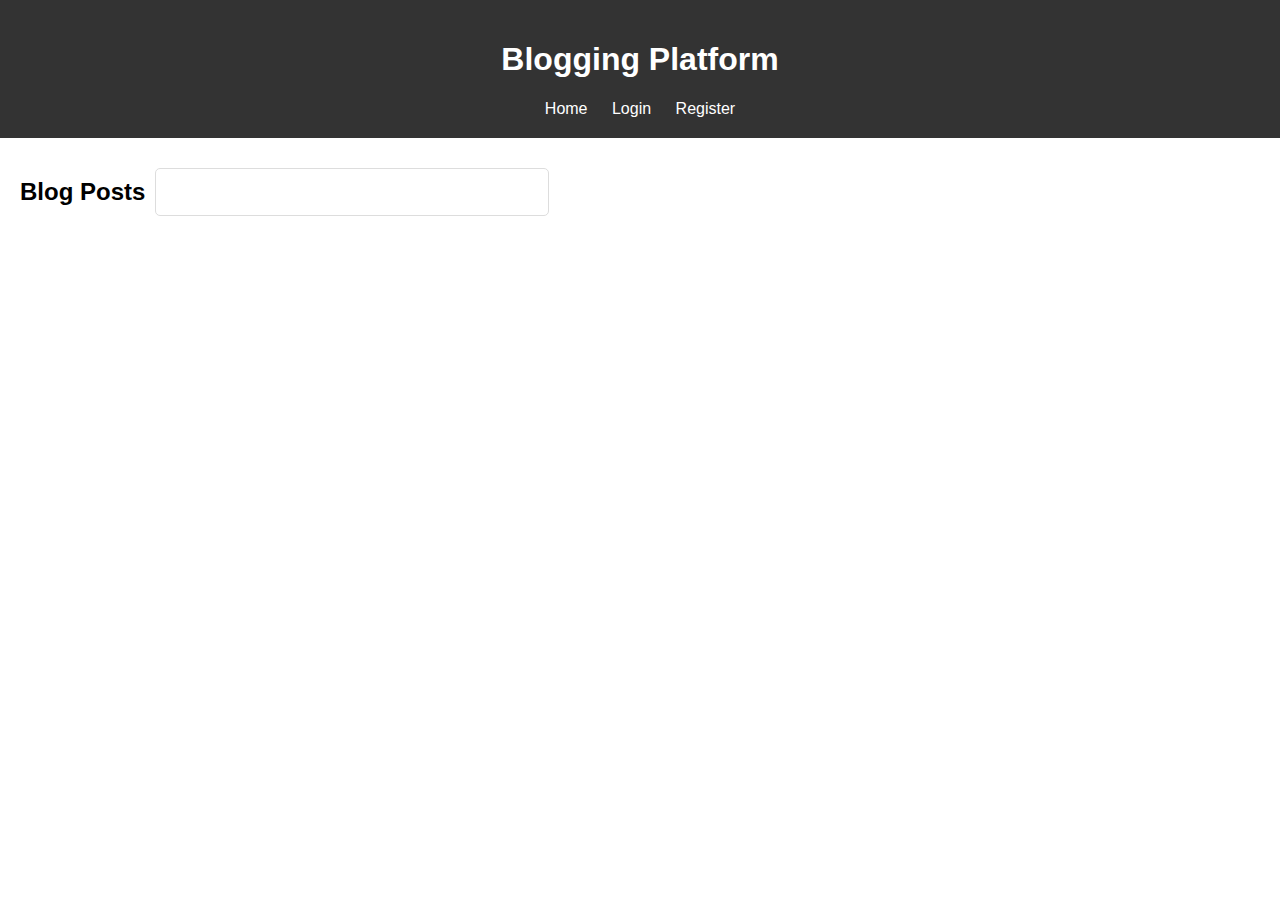
<file: 3 level/index.html>
<!DOCTYPE html>
<html lang="en">
<head>
  <meta charset="UTF-8">
  <meta name="viewport" content="width=device-width, initial-scale=1.0">
  <title>Blogging Platform</title>
  <link rel="stylesheet" href="styles.css">
</head>
<body>
  <header>
    <h1>Blogging Platform</h1>
    <nav>
      <a href="#" id="home-link">Home</a>
      <a href="#" id="login-link">Login</a>
      <a href="#" id="register-link">Register</a>
    </nav>
  </header>

  <main>
    <section id="blog-posts">
      <h2>Blog Posts</h2>
      <div id="posts-list"></div>
    </section>

    <section id="create-post" style="display: none;">
      <h2>Create a New Post</h2>
      <form id="post-form">
        <input type="text" id="post-title" placeholder="Title" required>
        <textarea id="post-content" placeholder="Content" required></textarea>
        <button type="submit">Publish</button>
      </form>
    </section>

    <section id="login" style="display: none;">
      <h2>Login</h2>
      <form id="login-form">
        <input type="email" id="login-email" placeholder="Email" required>
        <input type="password" id="login-password" placeholder="Password" required>
        <button type="submit">Login</button>
      </form>
    </section>

    <section id="register" style="display: none;">
      <h2>Register</h2>
      <form id="register-form">
        <input type="text" id="register-username" placeholder="Username" required>
        <input type="email" id="register-email" placeholder="Email" required>
        <input type="password" id="register-password" placeholder="Password" required>
        <button type="submit">Register</button>
      </form>
    </section>
  </main>

  <script src="script.js"></script>
</body>
</html>
</file>
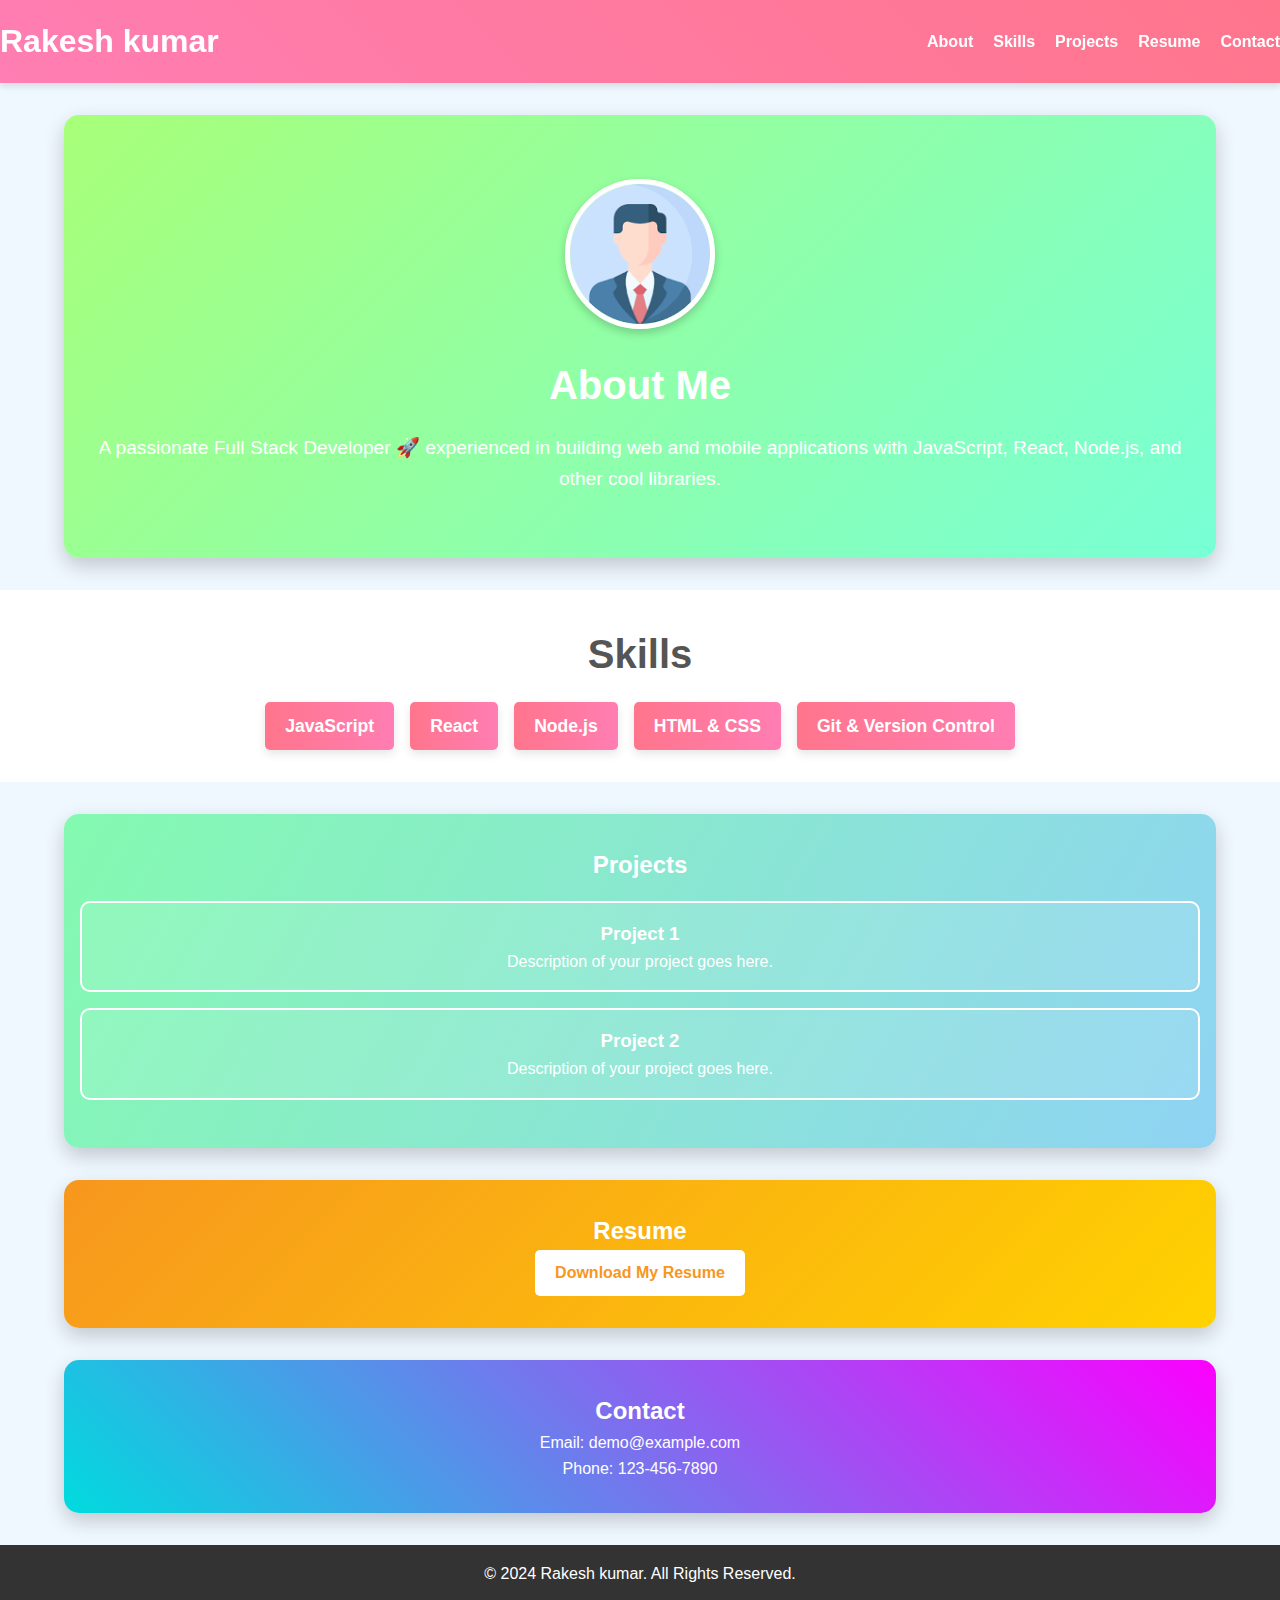
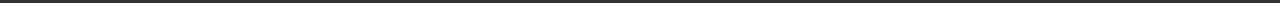
<file: 1 level/2 PORTFOLIO/index.html>
<!DOCTYPE html>
<html lang="en">
<head>
    <meta charset="UTF-8">
    <meta name="viewport" content="width=device-width, initial-scale=1.0">
    <title>Portfolio</title>
    <link rel="stylesheet" href="styles.css">
</head>
<body>
    <!-- Header Section -->
    <header>
        <div class="container">
            <h1>Rakesh kumar</h1>
            <nav>
                <ul>
                    <li><a href="#about">About</a></li>
                    <li><a href="#skills">Skills</a></li>
                    <li><a href="#projects">Projects</a></li>
                    <li><a href="#resume">Resume</a></li>
                    <li><a href="#contact">Contact</a></li>
                </ul>
            </nav>
        </div>
    </header>

    <!-- About Section -->
    <section id="about">
        <div class="container">
            <img src="download.png" alt="Your Photo">
            <div class="about-text">
                <h2>About Me</h2>
                <p>A passionate Full Stack Developer 🚀 experienced in building web and mobile applications with JavaScript, React, Node.js, and other cool libraries.</p>
            </div>
        </div>
    </section>

    <!-- Skills Section -->
    <section id="skills">
        <div class="container">
            <h2>Skills</h2>
            <ul>
                <li>JavaScript</li>
                <li>React</li>
                <li>Node.js</li>
                <li>HTML & CSS</li>
                <li>Git & Version Control</li>
            </ul>
        </div>
    </section>

    <!-- Projects Section -->
    <section id="projects">
        <div class="container">
            <h2>Projects</h2>
            <div class="project-item">
                <h3>Project 1</h3>
                <p>Description of your project goes here.</p>
            </div>
            <div class="project-item">
                <h3>Project 2</h3>
                <p>Description of your project goes here.</p>
            </div>
        </div>
    </section>

    <!-- Resume Section -->
    <section id="resume">
        <div class="container">
            <h2>Resume</h2>
            <a href="resume.pdf" download>Download My Resume</a>
        </div>
    </section>

    <!-- Contact Section -->
    <section id="contact">
        <div class="container">
            <h2>Contact</h2>
            <p>Email: demo@example.com</p>
            <p>Phone: 123-456-7890</p>
        </div>
    </section>

    <!-- Footer -->
    <footer>
        <p>&copy; 2024 Rakesh kumar. All Rights Reserved.</p>
    </footer>
</body>
</html>
</file>
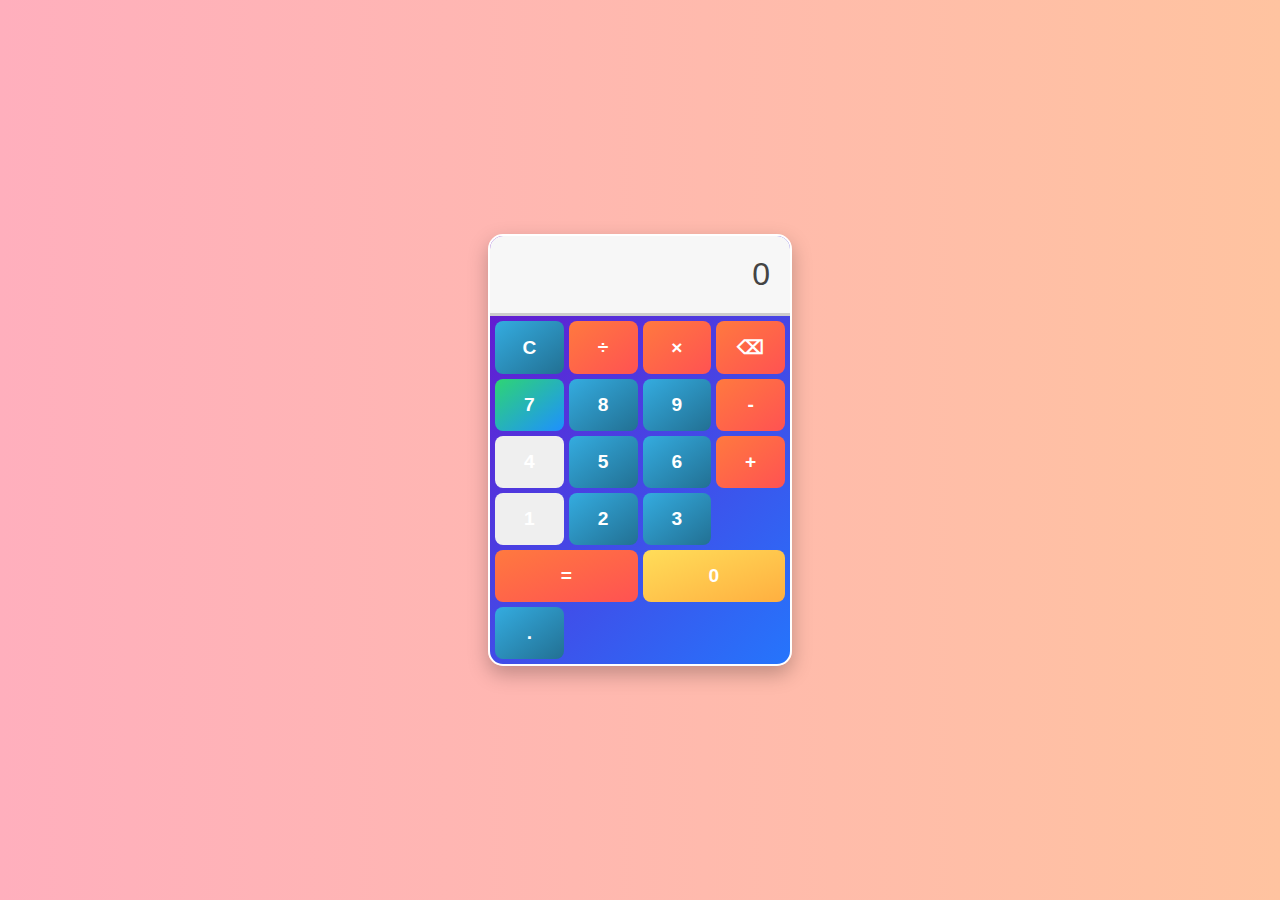
<file: 1 level/3 calculator/index.html>
<!DOCTYPE html>
<html lang="en">
<head>
    <meta charset="UTF-8">
    <meta name="viewport" content="width=device-width, initial-scale=1.0">
    <title>Basic Calculator</title>
    <link rel="stylesheet" href="styles.css">
</head>
<body>
    <div class="calculator">
        <div class="display" id="display">0</div>
        <div class="buttons">
            <button class="btn" onclick="clearDisplay()">C</button>
            <button class="btn" onclick="appendOperator('/')">÷</button>
            <button class="btn" onclick="appendOperator('*')">×</button>
            <button class="btn" onclick="deleteLast()">⌫</button>
            <button class="btn" onclick="appendNumber(7)">7</button>
            <button class="btn" onclick="appendNumber(8)">8</button>
            <button class="btn" onclick="appendNumber(9)">9</button>
            <button class="btn" onclick="appendOperator('-')">-</button>
            <button class="btn" onclick="appendNumber(4)">4</button>
            <button class="btn" onclick="appendNumber(5)">5</button>
            <button class="btn" onclick="appendNumber(6)">6</button>
            <button class="btn" onclick="appendOperator('+')">+</button>
            <button class="btn" onclick="appendNumber(1)">1</button>
            <button class="btn" onclick="appendNumber(2)">2</button>
            <button class="btn" onclick="appendNumber(3)">3</button>
            <button class="btn btn-equal" onclick="calculate()">=</button>
            <button class="btn btn-zero" onclick="appendNumber(0)">0</button>
            <button class="btn" onclick="appendOperator('.')">.</button>
        </div>
    </div>
    <script src="script.js"></script>
</body>
</html>
</file>
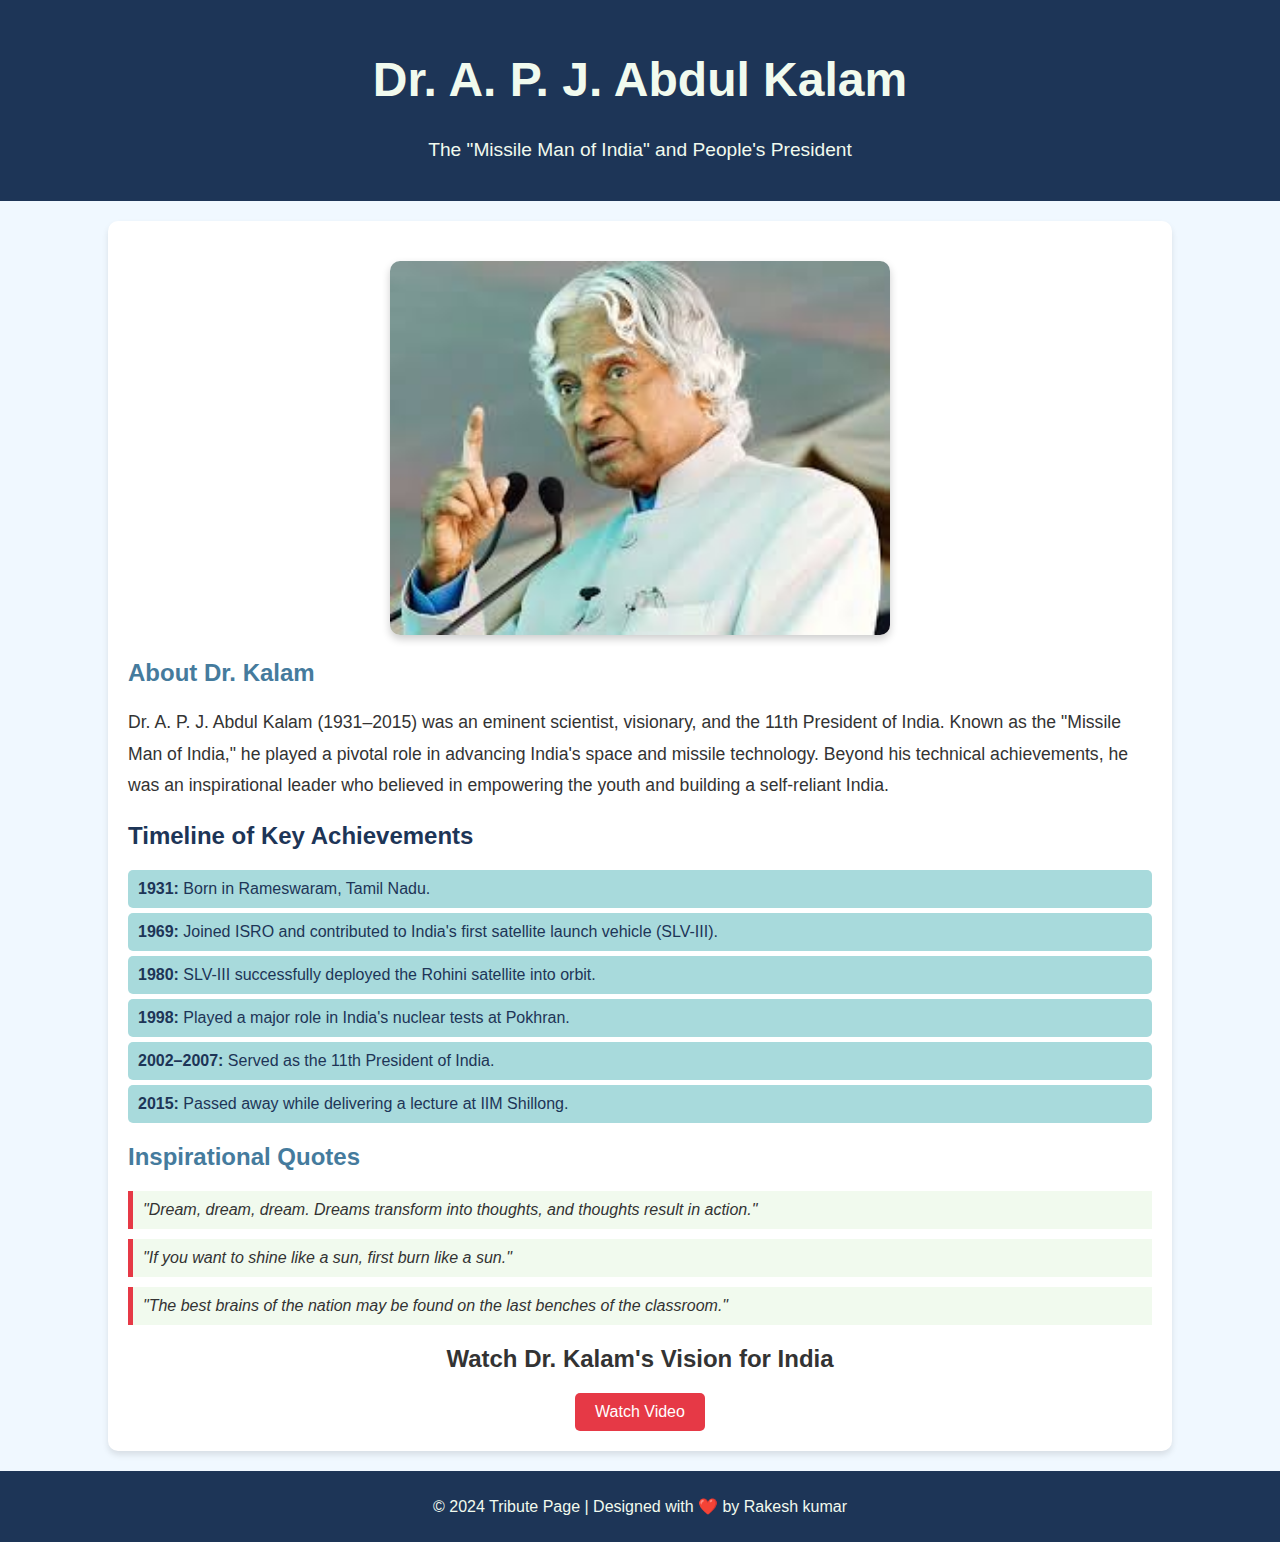
<file: 2 level/1 TRIBUTE PAGE/index.html>
<!DOCTYPE html>
<html lang="en">
<head>
    <meta charset="UTF-8">
    <meta name="viewport" content="width=device-width, initial-scale=1.0">
    <title>Tribute to A. P. J. Abdul Kalam</title>
    <link rel="stylesheet" href="styles.css">
</head>
<body>
    <header>
        <h1>Dr. A. P. J. Abdul Kalam</h1>
        <p>The "Missile Man of India" and People's President</p>
    </header>

    <div class="container">
        <!-- Image Section -->
        <div class="image-section">
            <img src="download.jpg" alt="Dr. A. P. J. Abdul Kalam" class="tribute-image">
        </div>

        <!-- Introduction -->
        <section class="introduction">
            <h2>About Dr. Kalam</h2>
            <p>
                Dr. A. P. J. Abdul Kalam (1931–2015) was an eminent scientist, visionary, and the 11th President of India. Known as the "Missile Man of India," he played a pivotal role in advancing India's space and missile technology. Beyond his technical achievements, he was an inspirational leader who believed in empowering the youth and building a self-reliant India.
            </p>
        </section>

        <!-- Timeline Section -->
        <section class="timeline">
            <h2>Timeline of Key Achievements</h2>
            <ul>
                <li><strong>1931:</strong> Born in Rameswaram, Tamil Nadu.</li>
                <li><strong>1969:</strong> Joined ISRO and contributed to India's first satellite launch vehicle (SLV-III).</li>
                <li><strong>1980:</strong> SLV-III successfully deployed the Rohini satellite into orbit.</li>
                <li><strong>1998:</strong> Played a major role in India's nuclear tests at Pokhran.</li>
                <li><strong>2002–2007:</strong> Served as the 11th President of India.</li>
                <li><strong>2015:</strong> Passed away while delivering a lecture at IIM Shillong.</li>
            </ul>
        </section>

        <!-- Inspirational Quotes -->
        <section class="quotes">
            <h2>Inspirational Quotes</h2>
            <blockquote>
                "Dream, dream, dream. Dreams transform into thoughts, and thoughts result in action."
            </blockquote>
            <blockquote>
                "If you want to shine like a sun, first burn like a sun."
            </blockquote>
            <blockquote>
                "The best brains of the nation may be found on the last benches of the classroom."
            </blockquote>
        </section>

        <!-- Video Section -->
        <section class="video-section">
            <h2>Watch Dr. Kalam's Vision for India</h2>
            <a href="https://www.youtube.com/watch?v=lgmC4m9z08w" target="_blank">
                <button>Watch Video</button>
            </a>
        </section>
    </div>

    <footer>
        <p>&copy; 2024 Tribute Page | Designed with ❤️ by Rakesh kumar</p>
    </footer>
</body>
</html>
</file>
<file: 3 level/styles.css>
body {
    font-family: Arial, sans-serif;
    margin: 0;
    padding: 0;
  }
  
  header {
    background-color: #333;
    color: white;
    padding: 20px;
    text-align: center;
  }
  
  nav a {
    color: white;
    margin: 0 10px;
    text-decoration: none;
  }
  
  section {
    margin: 20px;
  }
  
  #blog-posts {
    display: flex;
    flex-wrap: wrap;
  }
  
  #blog-posts div {
    width: 30%;
    margin: 10px;
    padding: 10px;
    border: 1px solid #ddd;
    border-radius: 5px;
  }
  
  #post-form input, #post-form textarea {
    width: 100%;
    padding: 10px;
    margin: 5px 0;
    border: 1px solid #ccc;
    border-radius: 4px;
  }
  
  button {
    background-color: #333;
    color: white;
    padding: 10px;
    border: none;
    border-radius: 4px;
  }
</file>
<file: 2 level/1 TRIBUTE PAGE/styles.css>
/* General Styles */
body {
    font-family: 'Arial', sans-serif;
    background-color: #f0f8ff;
    color: #333;
    margin: 0;
    padding: 0;
}

header {
    background-color: #1d3557;
    color: #f1faee;
    text-align: center;
    padding: 20px 10px;
}

header h1 {
    font-size: 3rem;
}

header p {
    font-size: 1.2rem;
    margin-top: 5px;
}

/* Container */
.container {
    width: 80%;
    margin: 20px auto;
    background: #ffffff;
    padding: 20px;
    border-radius: 10px;
    box-shadow: 0px 4px 6px rgba(0, 0, 0, 0.1);
}

/* Image Section */
.image-section {
    text-align: center;
    margin: 20px 0;
}

.tribute-image {
    width: 100%;
    max-width: 500px;
    border-radius: 10px;
    box-shadow: 0 4px 8px rgba(0, 0, 0, 0.2);
}

/* Introduction Section */
.introduction h2 {
    color: #457b9d;
}

.introduction p {
    font-size: 1.1rem;
    line-height: 1.8;
    margin-top: 10px;
}

/* Timeline Section */
.timeline h2 {
    color: #1d3557;
    margin-top: 20px;
}

.timeline ul {
    list-style: none;
    padding: 0;
}

.timeline li {
    background: #a8dadc;
    color: #1d3557;
    margin: 5px 0;
    padding: 10px;
    border-radius: 5px;
}

/* Quotes Section */
.quotes h2 {
    color: #457b9d;
    margin-top: 20px;
}

blockquote {
    background: #f1faee;
    border-left: 5px solid #e63946;
    margin: 10px 0;
    padding: 10px;
    font-style: italic;
}

/* Video Section */
.video-section {
    text-align: center;
    margin-top: 20px;
}

button {
    background-color: #e63946;
    color: #ffffff;
    border: none;
    padding: 10px 20px;
    font-size: 1rem;
    border-radius: 5px;
    cursor: pointer;
    transition: background-color 0.3s ease;
}

button:hover {
    background-color: #d62828;
}

/* Footer */
footer {
    text-align: center;
    margin-top: 20px;
    padding: 10px 0;
    background-color: #1d3557;
    color: #f1faee;
}
</file>
<file: 1 level/2 PORTFOLIO/styles.css>
/* General Reset */
* {
    margin: 0;
    padding: 0;
    box-sizing: border-box;
}

/* Body Styling */
body {
    font-family: 'Poppins', sans-serif;
    line-height: 1.6;
    color: #333;
    background: #f0f8ff;
}

/* Header Section */
header {
    background: linear-gradient(45deg, #ff7eb3, #ff758c);
    color: #fff;
    padding: 1rem 0;
    position: sticky;
    top: 0;
    z-index: 10;
    box-shadow: 0 4px 6px rgba(0, 0, 0, 0.1);
}

header .container {
    display: flex;
    justify-content: space-between;
    align-items: center;
}

header ul {
    display: flex;
    list-style: none;
}

header ul li {
    margin-left: 20px;
}

header ul li a {
    text-decoration: none;
    color: #fff;
    font-weight: bold;
    transition: color 0.3s;
}

header ul li a:hover {
    color: #ffcccb;
}

/* About Section */
#about {
    padding: 4rem 1rem;
    text-align: center;
    background: linear-gradient(135deg, #a8ff78, #78ffd6);
    color: #fff;
    border-radius: 15px;
    margin: 2rem auto;
    max-width: 90%;
    box-shadow: 0 8px 20px rgba(0, 0, 0, 0.2);
}

#about img {
    max-width: 150px;
    border-radius: 50%;
    margin-bottom: 1rem;
    border: 5px solid #fff;
    box-shadow: 0 4px 10px rgba(0, 0, 0, 0.2);
}

#about h2 {
    font-size: 2.5rem;
    margin-bottom: 1rem;
}

#about p {
    font-size: 1.2rem;
}

/* Skills Section */
#skills {
    padding: 2rem 1rem;
    text-align: center;
    background: #fff;
}

#skills h2 {
    font-size: 2.5rem;
    margin-bottom: 1rem;
    color: #555;
}

#skills ul {
    list-style: none;
    display: flex;
    flex-wrap: wrap;
    justify-content: center;
    gap: 1rem;
}

#skills ul li {
    display: inline-block;
    padding: 10px 20px;
    background: linear-gradient(90deg, #ff758c, #ff7eb3);
    color: #fff;
    font-size: 1.1rem;
    font-weight: bold;
    border-radius: 5px;
    box-shadow: 0 4px 10px rgba(0, 0, 0, 0.1);
    transition: transform 0.3s;
}

#skills ul li:hover {
    transform: scale(1.1);
    box-shadow: 0 6px 15px rgba(0, 0, 0, 0.2);
}

/* Projects Section */
#projects {
    padding: 2rem 1rem;
    background: linear-gradient(120deg, #84fab0, #8fd3f4);
    color: #fff;
    text-align: center;
    border-radius: 15px;
    margin: 2rem auto;
    max-width: 90%;
    box-shadow: 0 8px 20px rgba(0, 0, 0, 0.2);
}

#projects .project-item {
    margin: 1rem 0;
    padding: 1rem;
    border: 2px solid #fff;
    border-radius: 10px;
    background: rgba(255, 255, 255, 0.1);
    transition: transform 0.3s;
}

#projects .project-item:hover {
    transform: scale(1.05);
    background: rgba(255, 255, 255, 0.3);
}

/* Resume Section */
#resume {
    padding: 2rem 1rem;
    text-align: center;
    background: linear-gradient(135deg, #f7971e, #ffd200);
    color: #fff;
    border-radius: 15px;
    margin: 2rem auto;
    max-width: 90%;
    box-shadow: 0 8px 20px rgba(0, 0, 0, 0.2);
}

#resume a {
    display: inline-block;
    padding: 10px 20px;
    background: #fff;
    color: #f7971e;
    font-weight: bold;
    text-decoration: none;
    border-radius: 5px;
    transition: background 0.3s, color 0.3s;
}

#resume a:hover {
    background: #f7971e;
    color: #fff;
}

/* Contact Section */
#contact {
    padding: 2rem 1rem;
    text-align: center;
    background: linear-gradient(45deg, #00dbde, #fc00ff);
    color: #fff;
    border-radius: 15px;
    margin: 2rem auto;
    max-width: 90%;
    box-shadow: 0 8px 20px rgba(0, 0, 0, 0.2);
}

/* Footer */
footer {
    background: #333;
    color: #fff;
    text-align: center;
    padding: 1rem 0;
    margin-top: 2rem;
}
</file>
<file: 1 level/3 calculator/styles.css>
/* General Reset */
body {
    font-family: Arial, sans-serif;
    background: linear-gradient(to right, #ffafbd, #ffc3a0);
    display: flex;
    justify-content: center;
    align-items: center;
    height: 100vh;
    margin: 0;
}

/* Calculator Styling */
.calculator {
    width: 300px;
    border-radius: 15px;
    overflow: hidden;
    background: linear-gradient(135deg, #6a11cb, #2575fc);
    box-shadow: 0 8px 20px rgba(0, 0, 0, 0.25);
    border: 2px solid #fff;
}

.display {
    background-color: #f7f7f7;
    text-align: right;
    padding: 20px;
    font-size: 2rem;
    color: #444;
    border-bottom: 3px solid #ccc;
}

.buttons {
    display: grid;
    grid-template-columns: repeat(4, 1fr);
    gap: 5px;
    padding: 5px;
}

/* Button Styling */
.btn {
    border: none;
    border-radius: 8px;
    padding: 15px;
    font-size: 1.2rem;
    cursor: pointer;
    color: white;
    font-weight: bold;
    transition: transform 0.2s, background-color 0.3s;
}

/* Number Buttons */
.btn:nth-child(1),
.btn:nth-child(6),
.btn:nth-child(7),
.btn:nth-child(10),
.btn:nth-child(11),
.btn:nth-child(14),
.btn:nth-child(15),
.btn:nth-child(18) {
    background: linear-gradient(to bottom right, #34ace0, #227093);
}

.btn:nth-child(1):hover {
    background: linear-gradient(to bottom right, #227093, #34ace0);
}

/* Operator Buttons */
.btn:nth-child(2),
.btn:nth-child(3),
.btn:nth-child(4),
.btn:nth-child(8),
.btn:nth-child(12),
.btn:nth-child(16) {
    background: linear-gradient(to bottom right, #ff793f, #ff5252);
}

.btn:nth-child(2):hover {
    background: linear-gradient(to bottom right, #ff5252, #ff793f);
}

/* Special Buttons */
.btn:nth-child(5) {
    background: linear-gradient(to bottom right, #2ed573, #1e90ff);
}

.btn:nth-child(5):hover {
    background: linear-gradient(to bottom right, #1e90ff, #2ed573);
}

.btn-equal {
    background: linear-gradient(to bottom right, #f79f1f, #ff3f34);
    grid-column: span 2;
}

.btn-equal:hover {
    background: linear-gradient(to bottom right, #ff3f34, #f79f1f);
}

.btn-zero {
    grid-column: span 2;
    background: linear-gradient(to bottom right, #ffdd59, #ffaf40);
}

.btn-zero:hover {
    background: linear-gradient(to bottom right, #ffaf40, #ffdd59);
}

/* Button Interaction */
.btn:hover {
    transform: scale(1.05);
}

.btn:active {
    transform: scale(0.95);
}
</file>
